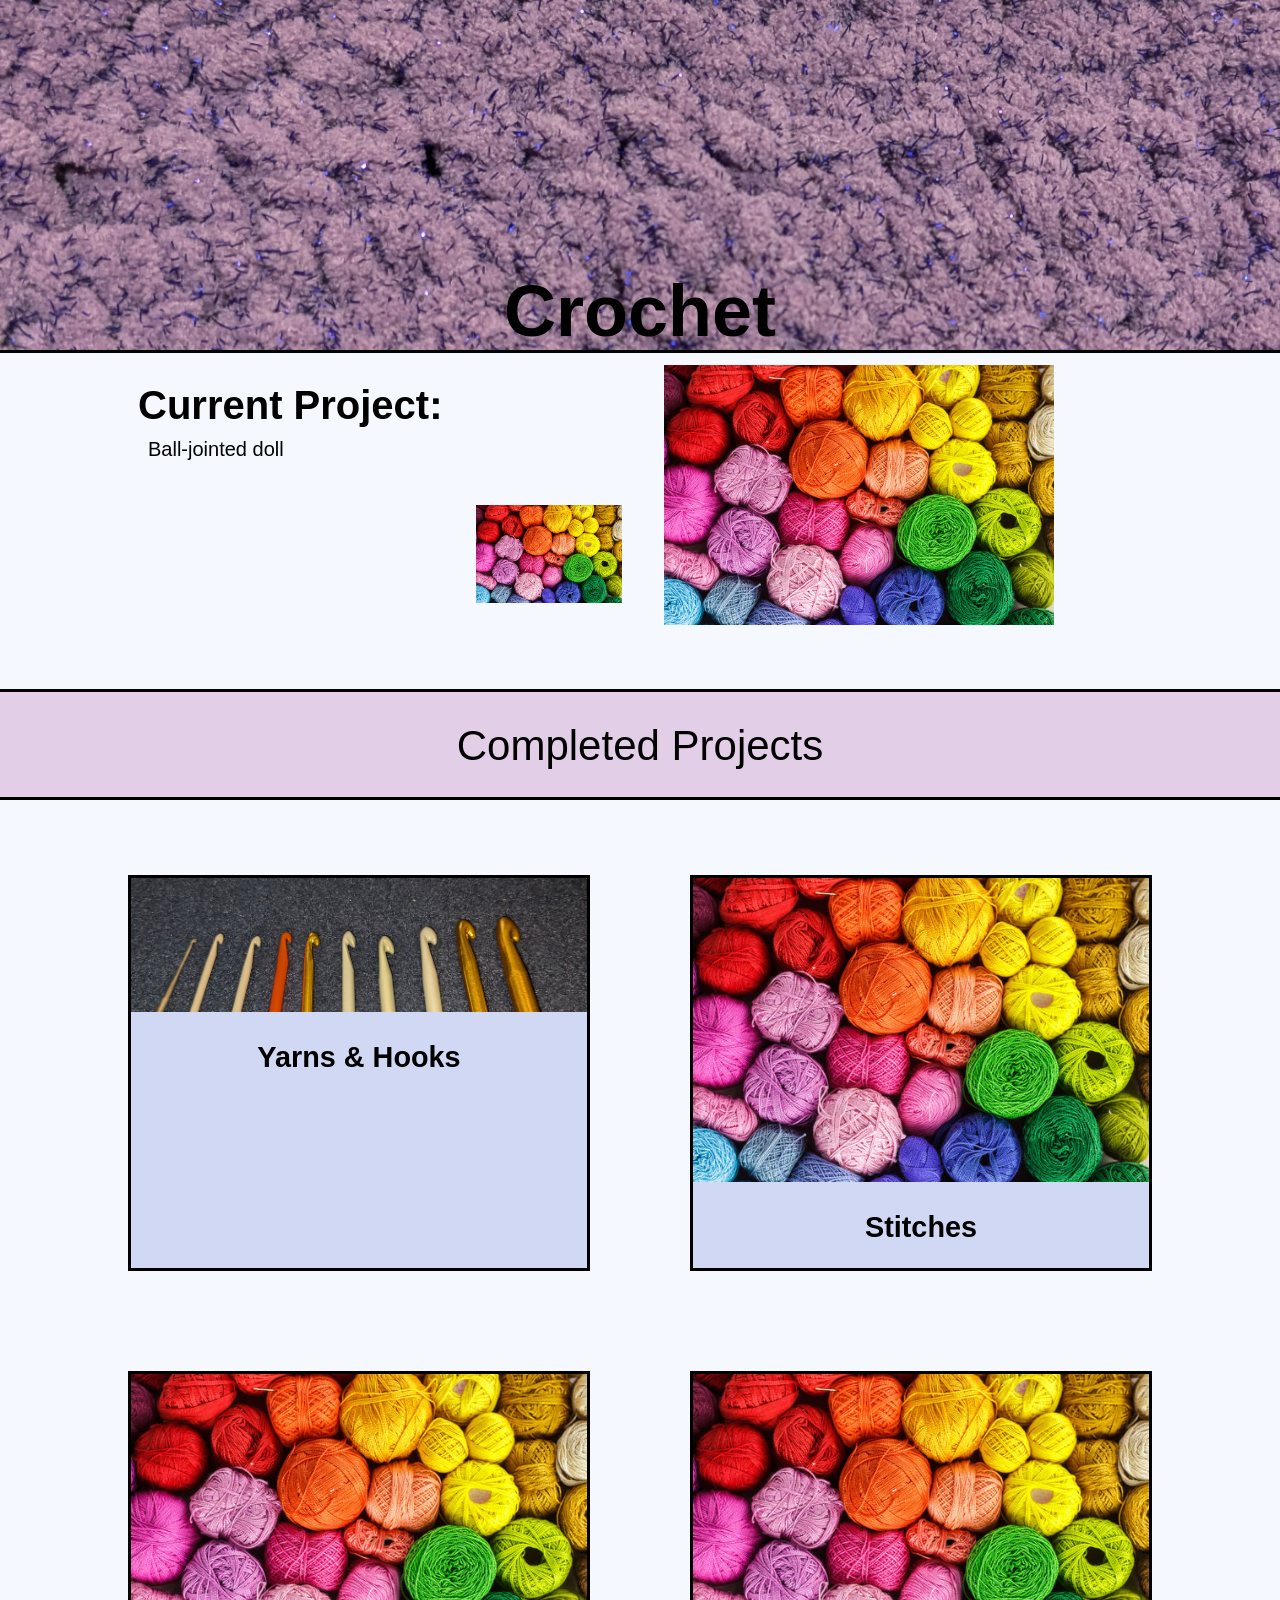
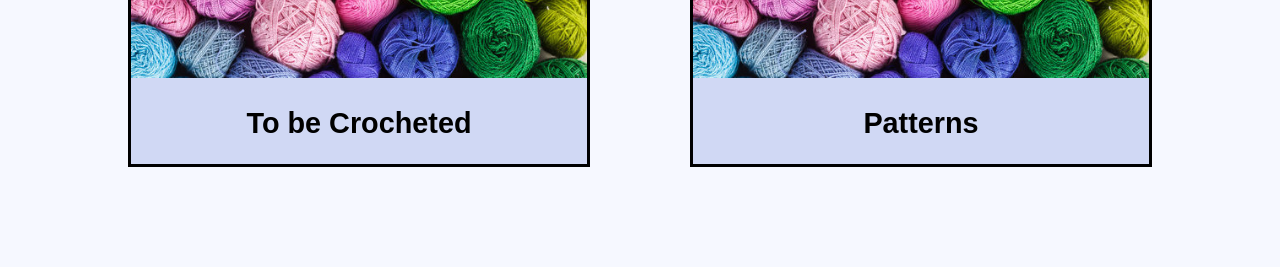
<file: index.html>
<!DOCTYPE html>
<html lang="en">
<head>
    <meta charset="UTF-8">
    <meta name="viewport" content="width=device-width, initial-scale=1.0">
    <link rel="stylesheet" href="style.css">
    <title>Crochet</title>
</head>
<body>
    <section class="hero-image">
        <h1 class="hero-text">
            Crochet
        </h1>
    </section>
    <!-- grid layout start -->
    <section class="txt-img-img">
        <div class="info">
            <h2>Current Project:</h2>
            <p>Ball-jointed doll</p>
        </div>
        <div></div>
        <div></div>
        <div class="image one">
            <img src="yarn_placeholder.jpg" alt="yarn">
        </div>
        <div class="image two">
            <img src="yarn_placeholder.jpg" alt="yarn">
        </div>
    </section>
    <!-- grid layout end -->
    <section class="divider">
        <a href="complete_projects.html">Completed Projects</a>
    </section>
    <!-- 2x2 layout begin -->
    <section class="two-column">
        <a class="card" href="yarn_n_hooks.html">
            <img src="crochet_pictures/hooks.jpg" alt="yarn">
            <h1>Yarns & Hooks</h1>
        </a>
        <a class="card" href="stitches.html">
            <img src="yarn_placeholder.jpg" alt="yarn">
            <h1>Stitches</h1>
        </a>
        <a class="card" href="to_be_crocheted.html">
            <img src="yarn_placeholder.jpg" alt="yarn">
            <h1>To be Crocheted</h1>
        </a>
        <a class="card" href="patterns.html">
            <img src="yarn_placeholder.jpg" alt="yarn">
            <h1>Patterns</h1>
        </a>
    </section>
</body>
</html>
</file>
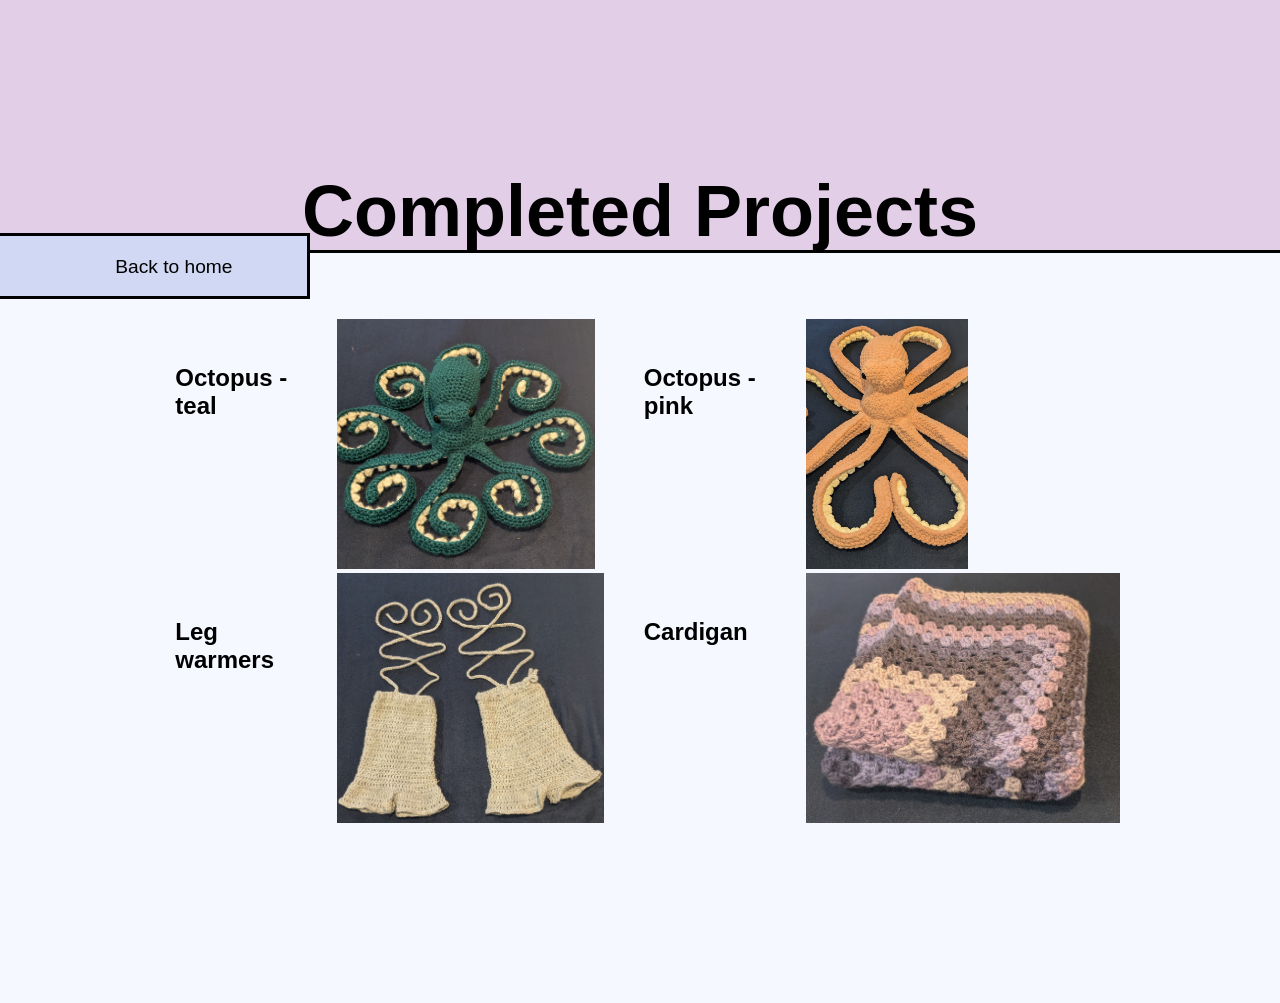
<file: complete_projects.html>
<!DOCTYPE html>
<html lang="en">
<head>
    <meta charset="UTF-8">
    <meta name="viewport" content="width=device-width, initial-scale=1.0">
    <link rel="stylesheet" href="complete.css">
    <title>Completed Projects</title>
</head>
<body>
    <section class="hero-bg">
        <h1 class="hero-text">
            Completed Projects
        </h1>
    </section>
    <section>
        <a href="index.html"><div class="back">Back to home</div></a>
    </section>
    <section class="grid">
        <div class="text">
            <h2>Octopus - teal</h2>
        </div>
        <div class="image">
            <img src="crochet_pictures/teal_octo.jpg" alt="Teal Octopus">
        </div>
        <div class="text">
            <h2>Octopus - pink</h2>
        </div>
        <div class="image">
            <img src="crochet_pictures/blush_octo.jpg" alt="Pink Octopus">
        </div>
        <div class="text">
            <h2>Leg warmers</h2>
        </div>
        <div class="image">
            <img src="crochet_pictures/leg_warmers.jpg" alt="Grey Leg Warmers">
        </div>
        <div class="text">
            <h2>Cardigan</h2>
        </div>
        <div class="image">
            <img src="crochet_pictures/cardigan_folded.jpg" alt="Purple Cardigan">
        </div>
    </section>
</body>
</html>
</file>
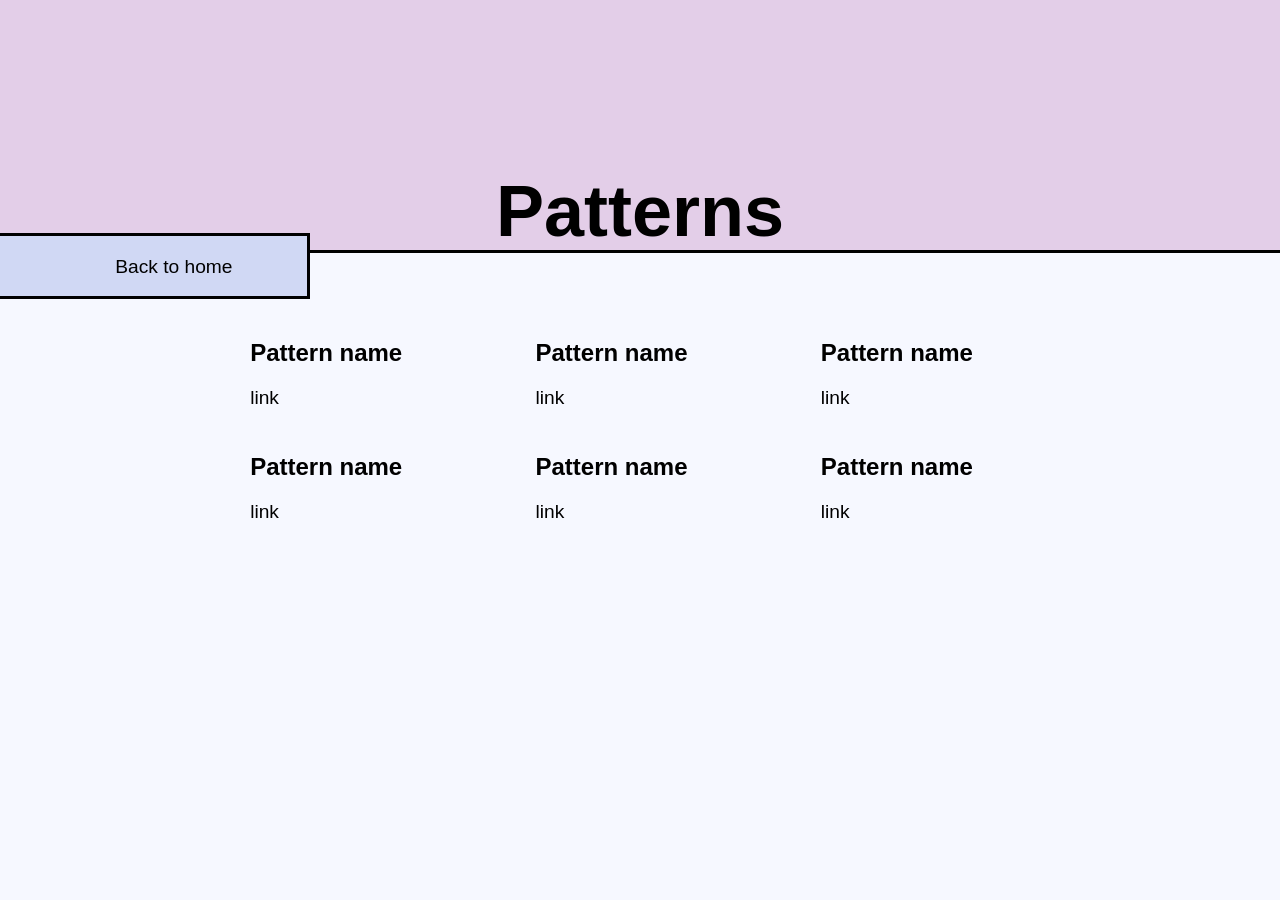
<file: patterns.html>
<!DOCTYPE html>
<html lang="en">
<head>
    <meta charset="UTF-8">
    <meta name="viewport" content="width=device-width, initial-scale=1.0">
    <link rel="stylesheet" href="patterns.css">
    <title>Patterns</title>
</head>
<body>
    <section class="hero-bg">
        <h1 class="hero-text">
            Patterns
        </h1>
    </section>
    <section class="back">
        <a href="index.html">Back to home</a>
    </section>
    <section class="grid">
        <div class="text">
            <h2>Pattern name</h2>
            <a href="https://mail.google.com/mail/u/0/?ogbl#inbox">link</a>
        </div>
        <div class="text">
            <h2>Pattern name</h2>
            <a href="https://mail.google.com/mail/u/0/?ogbl#inbox">link</a>
        </div>
        <div class="text">
            <h2>Pattern name</h2>
            <a href="https://mail.google.com/mail/u/0/?ogbl#inbox">link</a>
        </div>
        <div class="text">
            <h2>Pattern name</h2>
            <a href="https://mail.google.com/mail/u/0/?ogbl#inbox">link</a>
        </div>
        <div class="text">
            <h2>Pattern name</h2>
            <a href="https://mail.google.com/mail/u/0/?ogbl#inbox">link</a>
        </div>
        <div class="text">
            <h2>Pattern name</h2>
            <a href="https://mail.google.com/mail/u/0/?ogbl#inbox">link</a>
        </div>
    </section>
</body>
</html>
</file>
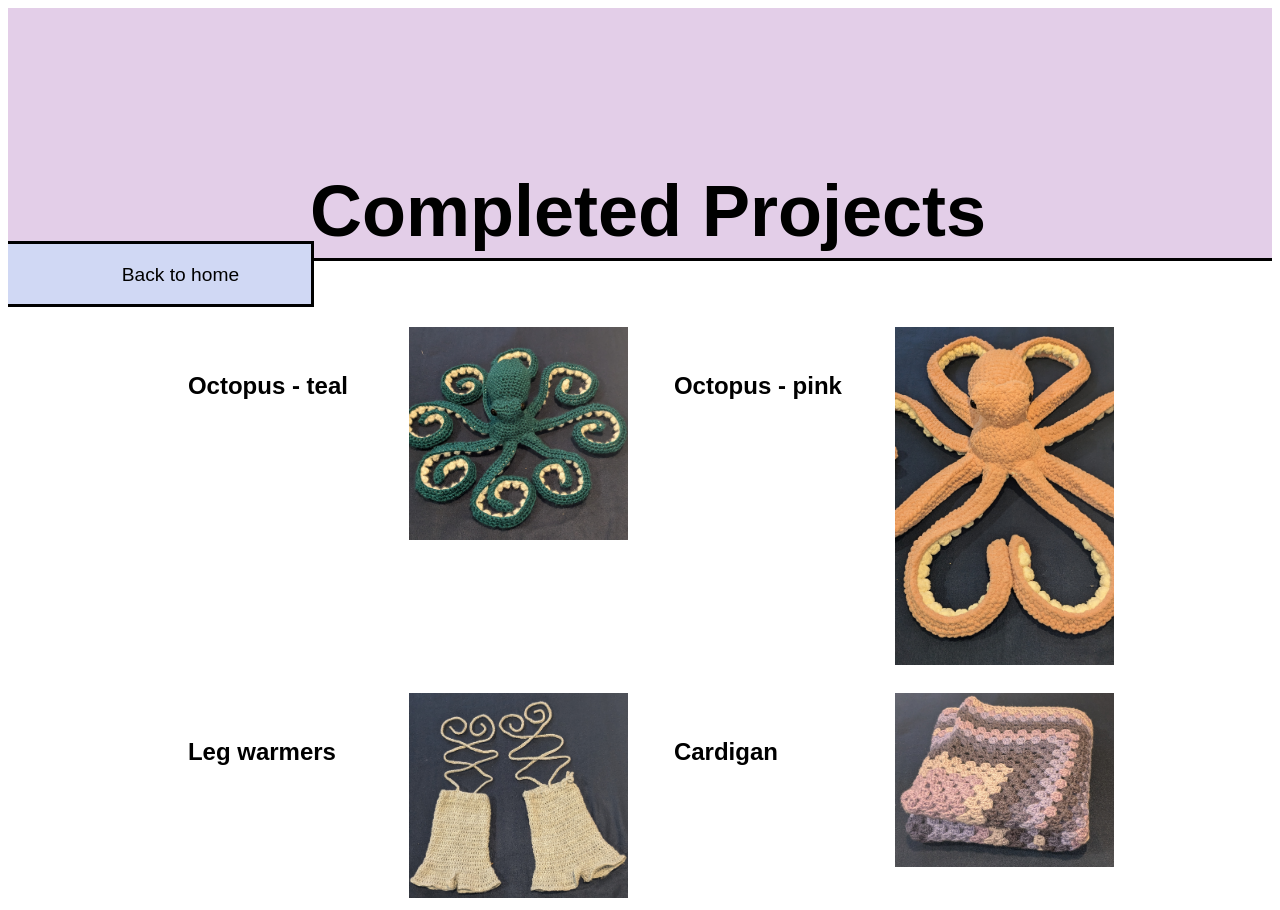
<file: pg2.html>
<!DOCTYPE html>
<html lang="en">
<head>
    <meta charset="UTF-8">
    <meta name="viewport" content="width=device-width, initial-scale=1.0">
    <link rel="stylesheet" href="style2.css">
    <title>Document</title>
</head>
<body>
    <section class="hero-bg">
        <h1 class="hero-text">
            Completed Projects
        </h1>
    </section>
    <section class="back">
        <a href="index.html">Back to home</a>
    </section>
    <section class="grid">
        <div class="text">
            <h2>Octopus - teal</h2>
        </div>
        <div class="image">
            <img src="/crochet_pictures/teal_octo.jpg" alt="yarn">
        </div>
        <div class="text">
            <h2>Octopus - pink</h2>
        </div>
        <div class="image">
            <img src="/crochet_pictures/blush_octo.jpg" alt="yarn">
        </div>
        <div class="text">
            <h2>Leg warmers</h2>
        </div>
        <div class="image">
            <img src="/crochet_pictures/leg_warmers.jpg" alt="yarn">
        </div>
        <div class="text">
            <h2>Cardigan</h2>
        </div>
        <div class="image">
            <img src="/crochet_pictures/cardigan_folded.jpg" alt="yarn">
        </div>
    </section>
</body>
</html>
</file>
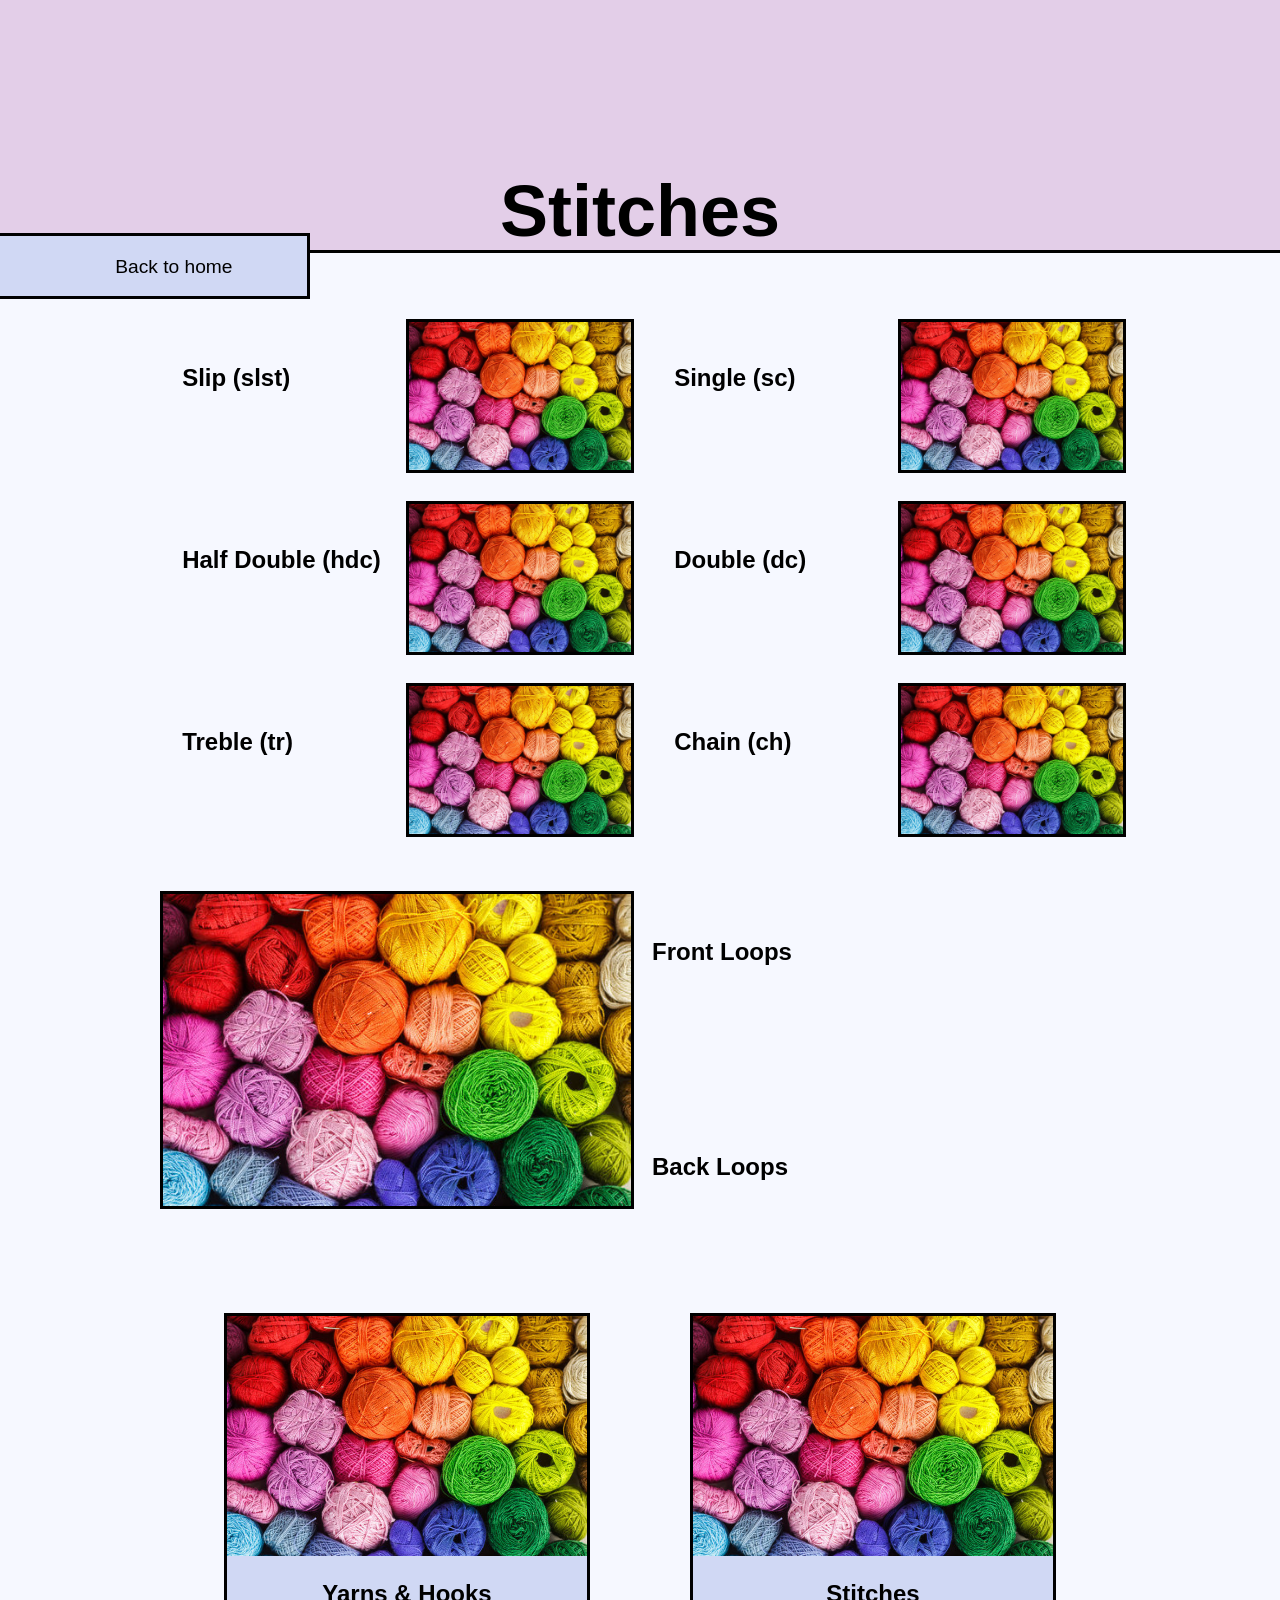
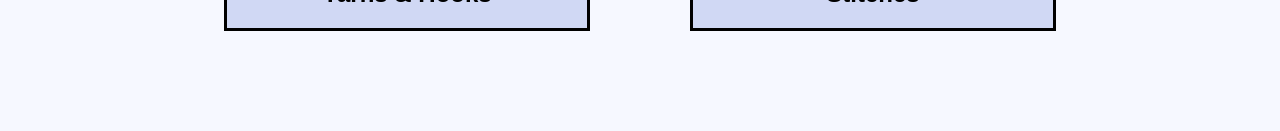
<file: stitches.html>
<!DOCTYPE html>
<html lang="en">
<head>
    <meta charset="UTF-8">
    <meta name="viewport" content="width=device-width, initial-scale=1.0">
    <link rel="stylesheet" href="stitches.css">
    <title>Stitches</title>
</head>
<body>
    <section class="hero-bg">
        <h1 class="hero-text">
            Stitches
        </h1>
    </section>
    <section class="back">
        <a href="index.html">Back to home</a>
    </section>
    <section class="grid">
        <div class="text">
            <h2>Slip (slst)</h2>
        </div>
        <div class="image">
            <img src="yarn_placeholder.jpg" alt="Teal Octopus">
        </div>
        <div class="text">
            <h2>Single (sc)</h2>
        </div>
        <div class="image">
            <img src="yarn_placeholder.jpg" alt="Pink Octopus">
        </div>
        <div class="text">
            <h2>Half Double (hdc)</h2>
        </div>
        <div class="image">
            <img src="yarn_placeholder.jpg" alt="Grey Leg Warmers">
        </div>
        <div class="text">
            <h2>Double (dc)</h2>
        </div>
        <div class="image">
            <img src="yarn_placeholder.jpg" alt="Purple Cardigan">
        </div>
        <div class="text">
            <h2>Treble (tr)</h2>
        </div>
        <div class="image">
            <img src="yarn_placeholder.jpg" alt="Purple Cardigan">
        </div>
        <div class="text">
            <h2>Chain (ch)</h2>
        </div>
        <div class="image">
            <img src="yarn_placeholder.jpg" alt="Purple Cardigan">
        </div>
    </section>
    <section class="twocolumn">
        <div><img src="yarn_placeholder.jpg" alt="Yarn"></div>
        <div><h1 class="top">Front Loops</h1><h1>Back Loops</h1></div>
    </section>
    <section class="two-column">
        <div class="card">
            <img src="yarn_placeholder.jpg" alt="yarn" style="border: none">
            <h1>Yarns & Hooks</h1>
        </div>
        <div class="card">
            <img src="yarn_placeholder.jpg" alt="yarn" style="border: none">
            <h1>Stitches</h1>
        </div>
    </section>
</body>
</html>
</file>
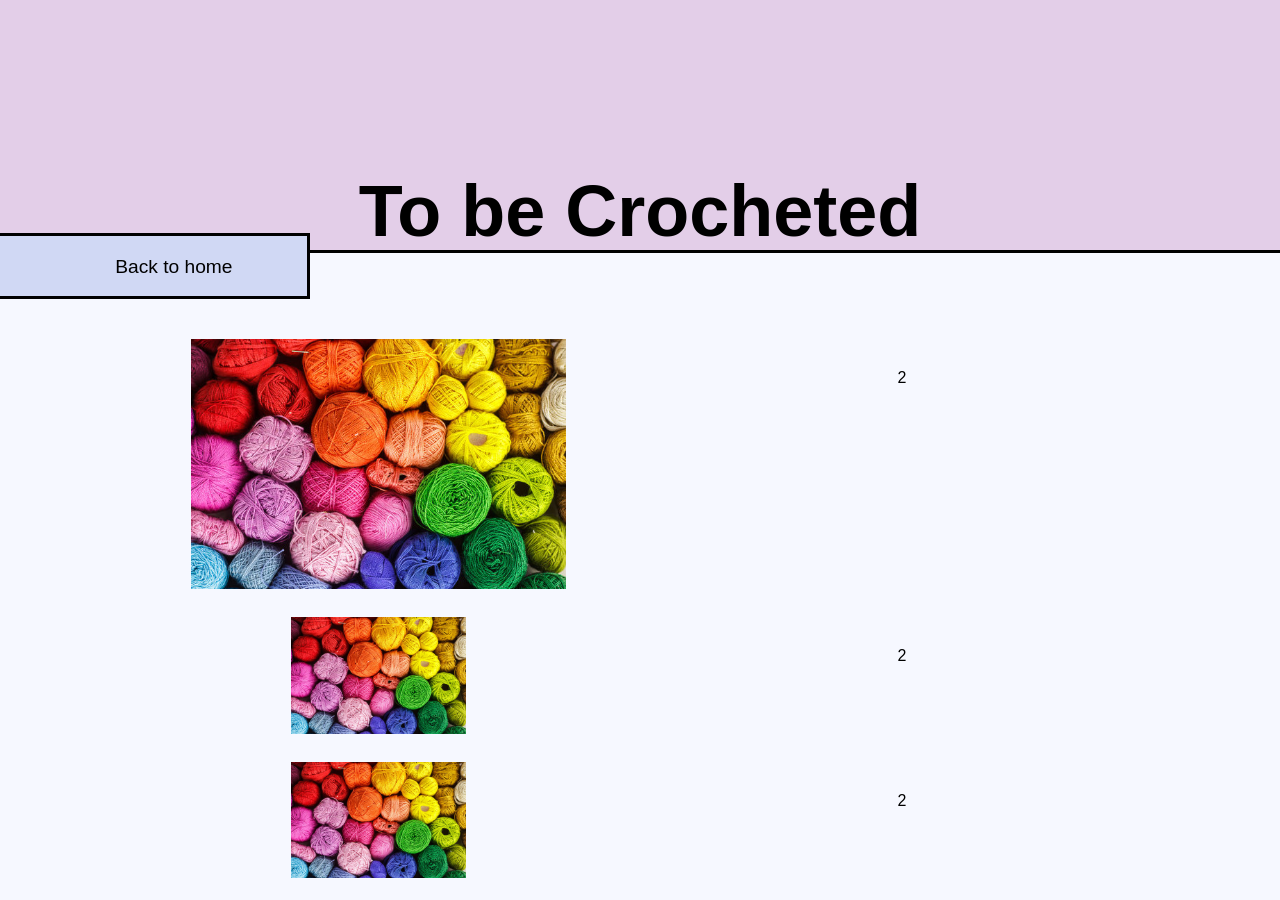
<file: to_be_crocheted.html>
<!DOCTYPE html>
<html lang="en">
<head>
    <meta charset="UTF-8">
    <meta name="viewport" content="width=device-width, initial-scale=1.0">
    <link rel="stylesheet" href="to_be.css">
    <title>To be Crocheted</title>
</head>
<body>
    <section class="hero-bg">
        <h1 class="hero-text">
            To be Crocheted
        </h1>
    </section>
    <section class="back">
        <a href="index.html">Back to home</a>
    </section>
    <section class="grid">
        <div><img class="large" src="yarn_placeholder.jpg" alt="yarn"></div>
        <div class="gridtxt">2</div>
        <div><img class="small" src="yarn_placeholder.jpg" alt="yarn"></div>
        <div class="gridtxt">2</div>
        <div><img class="small" src="yarn_placeholder.jpg" alt="yarn"></div>
        <div class="gridtxt">2</div>
    </section>
</body>
</html>
</file>
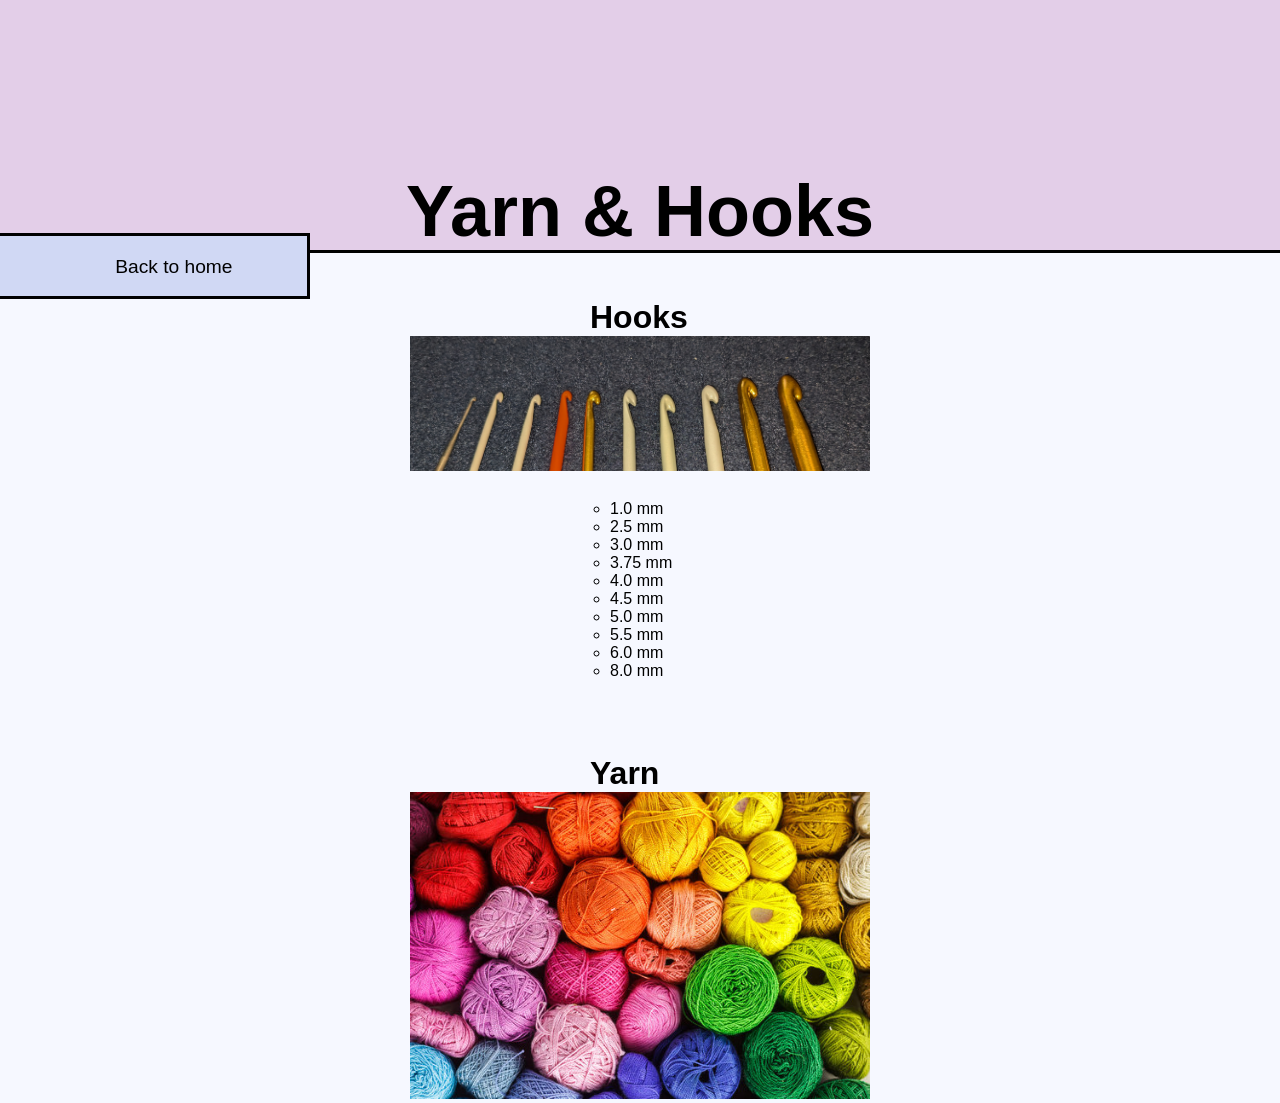
<file: yarn_n_hooks.html>
<!DOCTYPE html>
<html lang="en">
<head>
    <meta charset="UTF-8">
    <meta name="viewport" content="width=device-width, initial-scale=1.0">
    <link rel="stylesheet" href="yarn_hooks.css">
    <title>Yarn & Hooks</title>
</head>
<body>
    <section class="hero-bg">
        <h1 class="hero-text">
            Yarn & Hooks
        </h1>
    </section>
    <section class="back">
        <a href="index.html">Back to home</a>
    </section>
    <h1 class="heading">Hooks</h1>
    <img class="image" src="crochet_pictures/hooks.jpg" alt="Crochet Hooks">
    <ul>
        <li>1.0 mm</li>
        <li>2.5 mm</li>
        <li>3.0 mm</li>
        <li>3.75 mm</li>
        <li>4.0 mm</li>
        <li>4.5 mm</li>
        <li>5.0 mm</li>
        <li>5.5 mm</li>
        <li>6.0 mm</li>
        <li>8.0 mm</li>
    </ul>
    <h1 class="heading">Yarn</h1>
    <img class="image" src="yarn_placeholder.jpg" alt="Yarn">
</body>
</html>
</file>
<file: style.css>
*{
    font-family:'Franklin Gothic Medium', 'Arial Narrow', Arial, sans-serif;
}
body{
    margin: 0px;
    background-color: #F6F8FF;
}
img{
    width: 100%;
}
.hero-image{
    background-image: url(crochet_pictures/purple_yarn_bg.jpg);
    background-repeat: no-repeat;
    background-position: center;
    background-size: cover;
    height: 350px;
    border-bottom: 3px solid black;
}
.hero-text{
    color:black;
    text-align: center;
    position: absolute;
    top: 210px;
    width: 100%;
    font-size: 4.5rem;
}
.txt-img-img{
    display: grid;
    gap: 1.5rem;
    grid-template-columns: 1fr 1fr 2fr;
    width: 80%;
    margin: auto;
    margin-top: 20px;
}
.info{
    background-color: #F6F8FF;;
    grid-column: span 2;
    padding: 10px;
    vertical-align: top;
}
.info p{
    font-size: 1.25em;
    margin: 10px;
}
.info h2{
    font-size: 40px;
    margin: 0px;
}
.one{
    width: 60%;
    margin-left: 80px;
    float:right;
}
.two{
    width: 80%;
    margin-top: -140px;
}
.two-column{
    display: grid;
    grid-template-columns: repeat(2, 1fr);
    gap: 100px;
    width: 80%;
    margin: auto;
    margin-top: 75px;
    margin-bottom: 100px;
}
.card{
    background-color: #D0D8F4;
    text-align: center;
    border: 3px solid black;
}

.divider{
    height: 75px;
    text-align: center;
    font-size: 35px;
    color: black;
    padding-top: 30px;
    margin-top: 60px;
    background-color: #E3CEE8;
    border-bottom: 3px solid black;
    border-top: 3px solid black;
}
a:link, a:visited {
    color: black;
    text-decoration: none;
    font-size: larger;
}
  
a:hover, a:active {
    color: purple;
}
</file>
<file: complete.css>
*{
    font-family:'Franklin Gothic Medium', 'Arial Narrow', Arial, sans-serif;
}
body{
    margin: 0px 0px 200px 0px;
    background-color: #F6F8FF;
}
img{
    height: 250px;
}
.hero-bg{
    background-color: #E3CEE8;
    height: 250px;
    border-bottom: 3px solid black;
    margin: 0px;
}
.hero-text{
    color:black;
    text-align: center;
    position: absolute;
    top: 110px;
    width: 100%;
    font-size: 4.5rem;
}
.back{
    background-color: #D0D8F4;
    color: black;
    border-style: solid;
    border-width: 3px 3px 3px 0px;
    height: 40px;
    width: 15%;
    padding-left: 9%;
    padding-top: 20px;
    margin-top: -20px;
}
.back:hover{
    background-color: #947FC4;
}
a:link, a:visited {
    color: black;
    text-decoration: none;
    font-size: larger;
}
  
a:hover, a:active {
    color: purple;
}

.grid{
    display: grid;
    gap: 1.5rem;
    grid-template-columns: repeat(4, 1fr);
    width: 75%;
    margin: auto;
    margin-top: 20px;
}
.text{
    padding-left: 10%;
    padding-top: 25px;
}
.image{
    width: 100%;
    height: 230px;
    vertical-align: middle;
}
ul{
    width: 100px;
    margin: auto;
    list-style-type: circle;
}
.heading{
    width: 100px;
    margin: auto;
}
</file>
<file: patterns.css>
*{
    font-family:'Franklin Gothic Medium', 'Arial Narrow', Arial, sans-serif;
}
body{
    margin: 0px 0px 200px 0px;
    background-color: #F6F8FF;
}
img{
    width: 100%;
    height: 250px;
}
.hero-bg{
    background-color: #E3CEE8;
    height: 250px;
    border-bottom: 3px solid black;
    margin: 0px;
}
.hero-text{
    color:black;
    text-align: center;
    position: absolute;
    top: 110px;
    width: 100%;
    font-size: 4.5rem;
}
.back{
    background-color: #D0D8F4;
    color: black;
    border-style: solid;
    border-width: 3px 3px 3px 0px;
    height: 40px;
    width: 15%;
    padding-left: 9%;
    padding-top: 20px;
    margin-top: -20px;
}
.back:hover{
    background-color: #947FC4;
}
a:link, a:visited {
    color: black;
    text-decoration: none;
    font-size: larger;
}
  
a:hover, a:active {
    color: purple;
}

.grid{
    display: grid;
    gap: 1.5rem;
    grid-template-columns: 1fr 1fr 1fr;
    width: 65%;
    margin: auto;
    margin-top: 20px;
}
.text{
    padding-left: 10%;
    padding-top: 0px;
}
</file>
<file: style2.css>
*{
    font-family:'Franklin Gothic Medium', 'Arial Narrow', Arial, sans-serif;
}
img{
    width: 100%;
}
.hero-bg{
    background-color: #E3CEE8;
    height: 250px;
    border-bottom: 3px solid black;
    margin: 0px;
}
.hero-text{
    color:black;
    text-align: center;
    position: absolute;
    top: 110px;
    width: 100%;
    font-size: 4.5rem;
}
.back{
    background-color: #D0D8F4;
    color: black;
    border-style: solid;
    border-width: 3px 3px 3px 0px;
    height: 40px;
    width: 15%;
    padding-left: 9%;
    padding-top: 20px;
    margin-top: -20px;
}
a:link, a:visited {
    color: black;
    text-decoration: none;
    font-size: larger;
}
  
a:hover, a:active {
    color: purple;
}

.grid{
    display: grid;
    gap: 1.5rem;
    grid-template-columns: repeat(4, 1fr);
    width: 75%;
    margin: auto;
    margin-top: 20px;
}
.text{
    padding-left: 10%;
    padding-top: 25px;
}
.image{
    width: 100%;
}
</file>
<file: stitches.css>
*{
    font-family:'Franklin Gothic Medium', 'Arial Narrow', Arial, sans-serif;
}
body{
    margin: 0px;
    background-color: #F6F8FF;
}
img{
    width: 100%;
    border: 3px solid black;
}
.hero-bg{
    background-color: #E3CEE8;
    height: 250px;
    border-bottom: 3px solid black;
    margin: 0px;
}
.hero-text{
    color:black;
    text-align: center;
    position: absolute;
    top: 110px;
    width: 100%;
    font-size: 4.5rem;
}
.back{
    background-color: #D0D8F4;
    color: black;
    border-style: solid;
    border-width: 3px 3px 3px 0px;
    height: 40px;
    width: 15%;
    padding-left: 9%;
    padding-top: 20px;
    margin-top: -20px;
}
.back:hover{
    background-color: #947FC4;
}
a:link, a:visited {
    color: black;
    text-decoration: none;
    font-size: larger;
}
  
a:hover, a:active {
    color: purple;
}

.grid{
    display: grid;
    gap: 1.5rem;
    grid-template-columns: repeat(4, 1fr);
    width: 75%;
    margin: auto;
    margin-top: 20px;
}
.text{
    padding-left: 10%;
    padding-top: 25px;
}
.image{
    width: 100%;
    vertical-align: middle;
}
ul{
    width: 100px;
    margin: auto;
    list-style-type: circle;
}
.heading{
    width: 100px;
    margin: auto;
}
.twocolumn{
    display: grid;
    gap: 1.5rem;
    grid-template-columns: 1fr 1fr;
    width: 75%;
    margin: auto;
    margin-top: 50px;
    margin-bottom: 100px;
}
.top{
    margin-top: 10%;
    margin-bottom: 40%;
}
.two-column{
    display: grid;
    grid-template-columns: repeat(2, 1fr);
    gap: 100px;
    width: 65%;
    margin: auto;
    margin-top: 75px;
    margin-bottom: 100px;
}
.card{
    background-color: #D0D8F4;
    text-align: center;
    border: 3px solid black;
}
</file>
<file: to_be.css>
*{
    font-family:'Franklin Gothic Medium', 'Arial Narrow', Arial, sans-serif;
}
body{
    margin: 0px;
    background-color: #F6F8FF;
}
img{
    width: 100%;
}
.hero-bg{
    background-color: #E3CEE8;
    height: 250px;
    border-bottom: 3px solid black;
    margin: 0px;
}
.hero-text{
    color:black;
    text-align: center;
    position: absolute;
    top: 110px;
    width: 100%;
    font-size: 4.5rem;
}
.back{
    background-color: #D0D8F4;
    color: black;
    border-style: solid;
    border-width: 3px 3px 3px 0px;
    height: 40px;
    width: 15%;
    padding-left: 9%;
    padding-top: 20px;
    margin-top: -20px;
}
.back:hover{
    background-color: #947FC4;
}
a:link, a:visited {
    color: black;
    text-decoration: none;
    font-size: larger;
}
  
a:hover, a:active {
    color: purple;
}
.grid{
    display: grid;
    gap: 1.5rem;
    grid-template-columns: 1fr 1fr;
    width: 80%;
    margin: auto;
    margin-top: 40px;
    text-align: center;
}
.gridtxt{
    margin-top: 30px;
}
.small{
    width: 35%;
}
.large{
    width:75%;
}
</file>
<file: yarn_hooks.css>
*{
    font-family:'Franklin Gothic Medium', 'Arial Narrow', Arial, sans-serif;
}
body{
    margin: 0px;
    background-color: #F6F8FF;
}
img{
    width: 100%;
}
.hero-bg{
    background-color: #E3CEE8;
    height: 250px;
    border-bottom: 3px solid black;
    margin: 0px;
}
.hero-text{
    color:black;
    text-align: center;
    position: absolute;
    top: 110px;
    width: 100%;
    font-size: 4.5rem;
}
.back{
    background-color: #D0D8F4;
    color: black;
    border-style: solid;
    border-width: 3px 3px 3px 0px;
    height: 40px;
    width: 15%;
    padding-left: 9%;
    padding-top: 20px;
    margin-top: -20px;
}
.back:hover{
    background-color: #947FC4;
}
a:link, a:visited {
    color: black;
    text-decoration: none;
    font-size: larger;
}
  
a:hover, a:active {
    color: purple;
}

.grid{
    display: grid;
    gap: 1.5rem;
    grid-template-columns: repeat(4, 1fr);
    width: 75%;
    margin: auto;
    margin-top: 20px;
}
.text{
    padding-left: 10%;
    padding-top: 25px;
}
.image{
    width: 36%;
    margin: 0px 32%;
}
ul{
    width: 100px;
    margin: auto;
    list-style-type: circle;
    margin-bottom: 75px;
    margin-top: 25px;
}
.heading{
    width: 100px;
    margin: auto;
}
</file>
